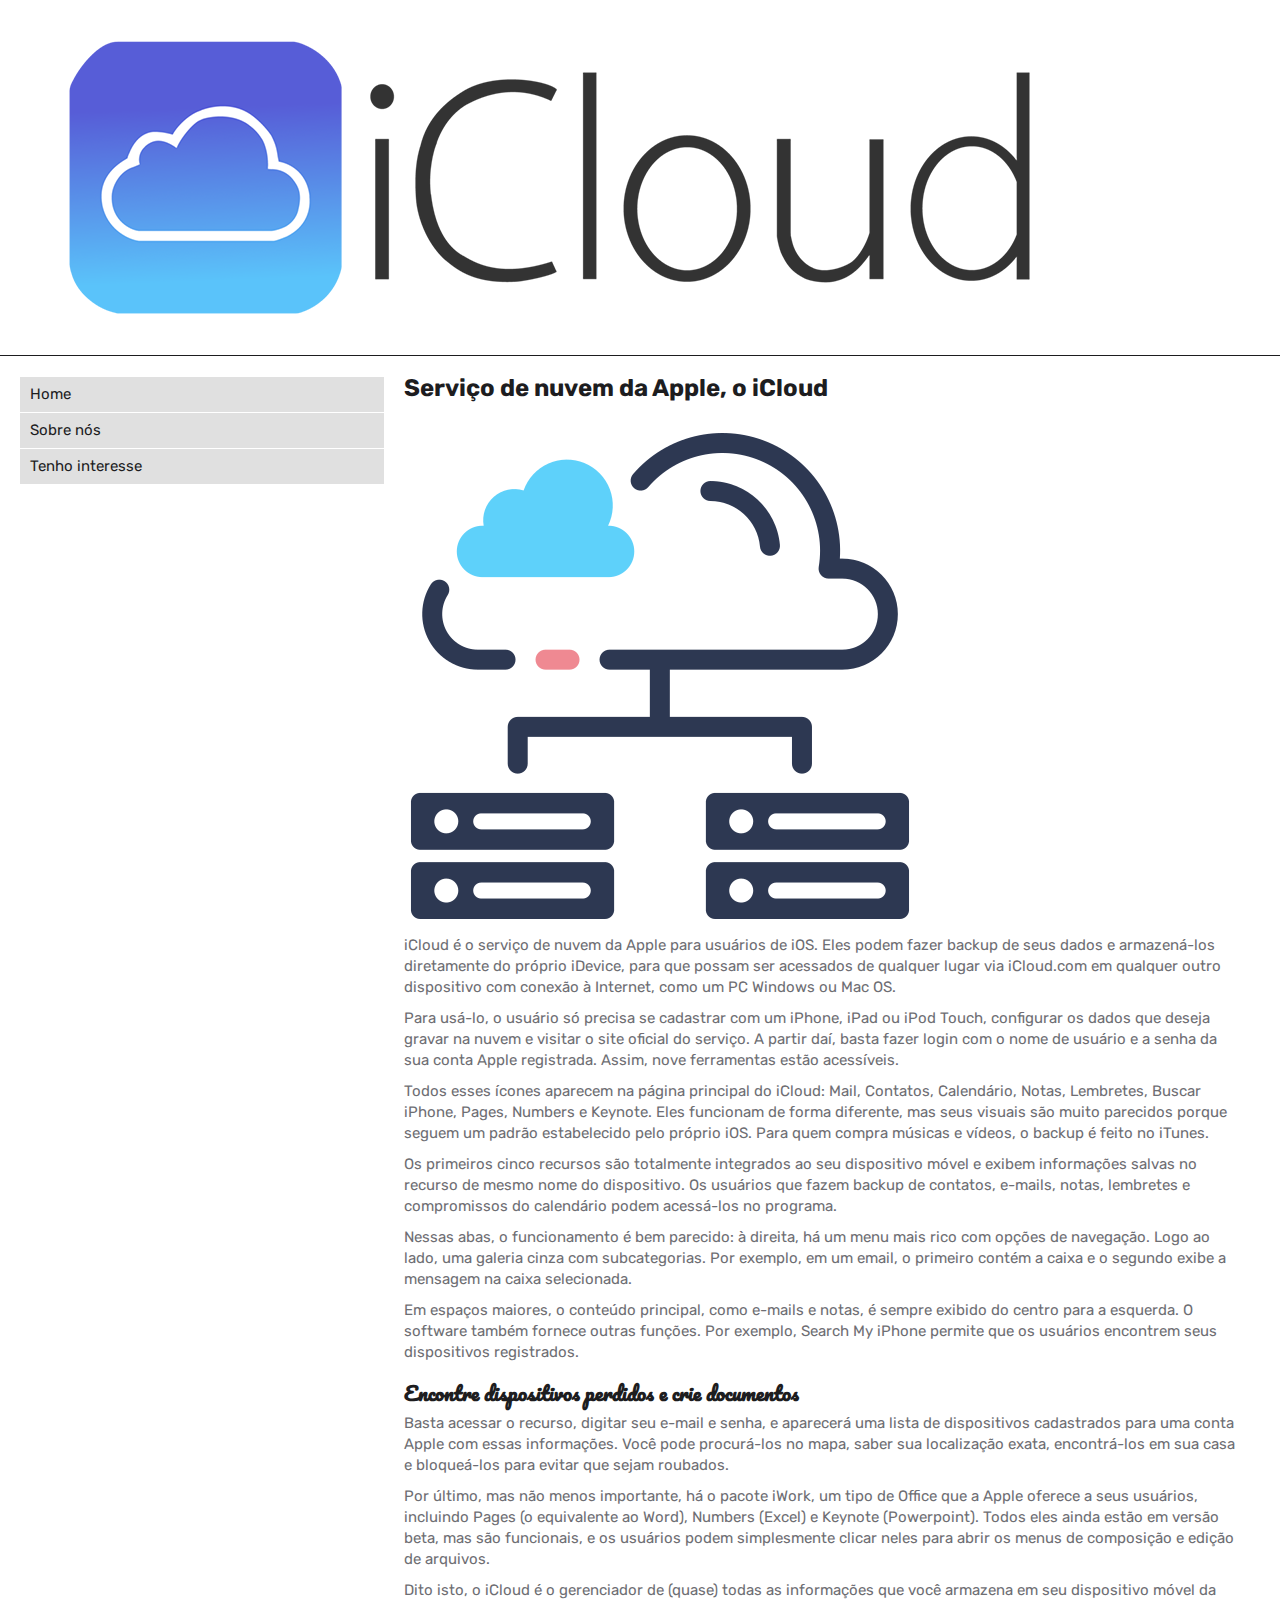
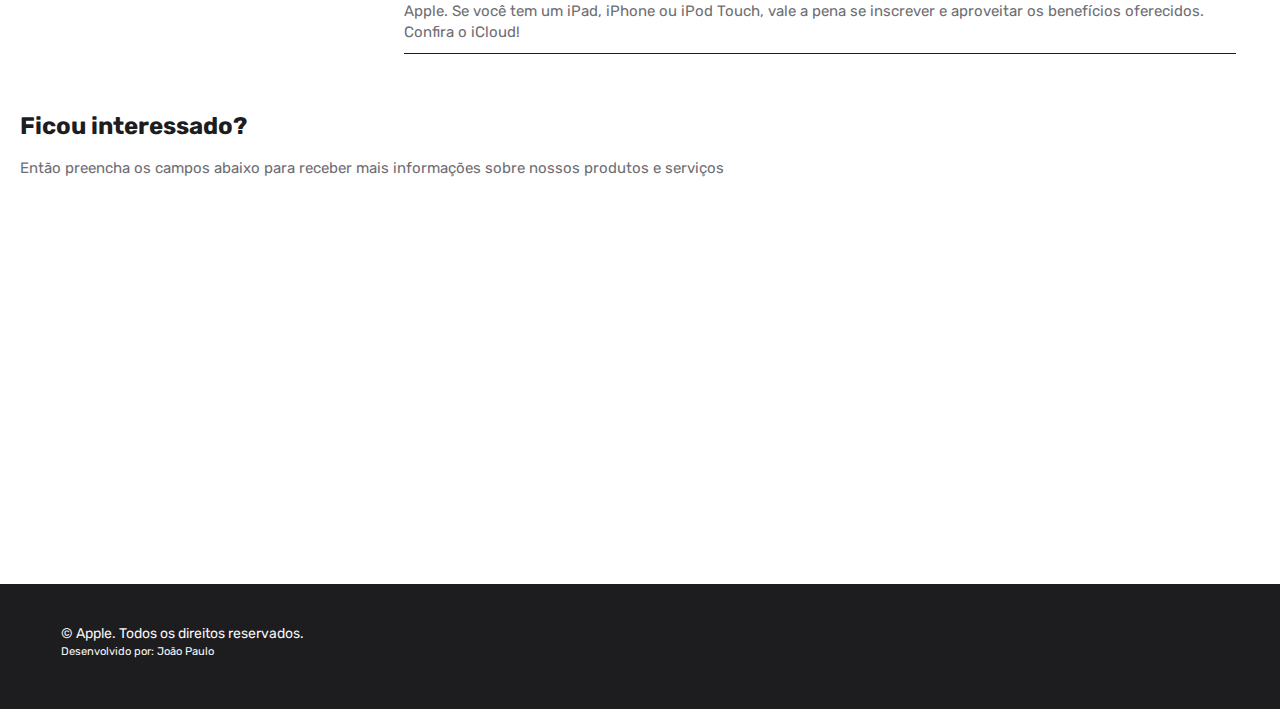
<file: index.html>
<!DOCTYPE html>
<html lang="en">
<head>
    <meta charset="UTF-8">
    <meta http-equiv="X-UA-Compatible" content="IE=edge">
    <meta name="viewport" content="width=device-width, initial-scale=1.0">
    <link rel="stylesheet" href="./CSS/reset.css">
    <link rel="stylesheet" href="./CSS/styles.css">
    <link rel="shortcut icon" href="./Imagens/pngwing.com.png">
    <link rel="preconnect" href="https://fonts.googleapis.com">
    <link rel="preconnect" href="https://fonts.gstatic.com" crossorigin>
    <link href="https://fonts.googleapis.com/css2?family=Pacifico&family=Rubik&display=swap" rel="stylesheet">
    <title>iCloud</title>
</head>
<body> 

    <div class="main-container">
        <header>
            <div class="container">
                <img class="logo" src="./Imagens/logo reta.png" alt="iCloud">
            </div>
        </header>
        <section>
            <nav>
                <ul>
                    <li><a href="#">Home</a></li>
                    <li><a href="#">Sobre nós</a></li>
                    <li><a href="#">Tenho interesse</a></li>
                </ul>
            </nav>
            <article>
                <div class="article">
                    <h1>Serviço de nuvem da Apple, o iCloud</h1>

                    <img src="./Imagens/big-data.png" alt="Serviço de nuvem da Apple, o iCloud">

                    <p>iCloud é o serviço de nuvem da Apple para usuários de iOS. Eles podem fazer backup de seus dados e armazená-los diretamente do próprio iDevice, para que possam ser acessados ​​de qualquer lugar via iCloud.com em qualquer outro dispositivo com conexão à Internet, como um PC Windows ou Mac OS.</p>
                    <p>Para usá-lo, o usuário só precisa se cadastrar com um iPhone, iPad ou iPod Touch, configurar os dados que deseja gravar na nuvem e visitar o site oficial do serviço. A partir daí, basta fazer login com o nome de usuário e a senha da sua conta Apple registrada. Assim, nove ferramentas estão acessíveis.</p>
                    <p>Todos esses ícones aparecem na página principal do iCloud: Mail, Contatos, Calendário, Notas, Lembretes, Buscar iPhone, Pages, Numbers e Keynote. Eles funcionam de forma diferente, mas seus visuais são muito parecidos porque seguem um padrão estabelecido pelo próprio iOS. Para quem compra músicas e vídeos, o backup é feito no iTunes.</p>
                    <p>Os primeiros cinco recursos são totalmente integrados ao seu dispositivo móvel e exibem informações salvas no recurso de mesmo nome do dispositivo. Os usuários que fazem backup de contatos, e-mails, notas, lembretes e compromissos do calendário podem acessá-los no programa.</p>
                    <p>Nessas abas, o funcionamento é bem parecido: à direita, há um menu mais rico com opções de navegação. Logo ao lado, uma galeria cinza com subcategorias. Por exemplo, em um email, o primeiro contém a caixa e o segundo exibe a mensagem na caixa selecionada.</p>
                    <p>Em espaços maiores, o conteúdo principal, como e-mails e notas, é sempre exibido do centro para a esquerda. O software também fornece outras funções. Por exemplo, Search My iPhone permite que os usuários encontrem seus dispositivos registrados.</p>

                    <h2>Encontre dispositivos perdidos e crie documentos</h2>
                    <p>Basta acessar o recurso, digitar seu e-mail e senha, e aparecerá uma lista de dispositivos cadastrados para uma conta Apple com essas informações. Você pode procurá-los no mapa, saber sua localização exata, encontrá-los em sua casa e bloqueá-los para evitar que sejam roubados.</p>
                    <p>Por último, mas não menos importante, há o pacote iWork, um tipo de Office que a Apple oferece a seus usuários, incluindo Pages (o equivalente ao Word), Numbers (Excel) e Keynote (Powerpoint). Todos eles ainda estão em versão beta, mas são funcionais, e os usuários podem simplesmente clicar neles para abrir os menus de composição e edição de arquivos.</p>
                    <p>Dito isto, o iCloud é o gerenciador de (quase) todas as informações que você armazena em seu dispositivo móvel da Apple. Se você tem um iPad, iPhone ou iPod Touch, vale a pena se inscrever e aproveitar os benefícios oferecidos. Confira o iCloud!</p>
                </div>
                
            </article>
            <article id="tenho-interesse">
                <h1>Ficou interessado?</h1>
                <p>Então preencha os campos abaixo para receber mais informações sobre nossos produtos e serviços</p>

                <div class="cognito">
                    <script src="https://www.cognitoforms.com/f/seamless.js" data-key="LplojJIHJkK9z8yzWycfDQ" data-form="1"></script>
                </div>
            </article>
        </section>
        <footer>
            <div class="container">
                <p>&copy; Apple. Todos os direitos reservados.
            <small>Desenvolvido por: João Paulo</small></p>
            </div>
        </footer>
    </div>
</body>
</html>
</file>
<file: CSS/styles.css>
html {
    font-size: 62.5%;
}

body {
    background-color: #f5f5f5;
    font-family: 'Rubik', sans-serif;
}

.main-container {
    display: block;
    width: 100vw;
    margin: 0 auto;
}

.container {
    display: flex;
    padding: 20px;
    max-width: 100%;
    margin: 0 auto;
    max-width: 1198px;
}

header {
    background: #fff;
    display: block;
    float: left;
    padding: 20px;
    width: 100%;
    border-bottom: 1px solid #1d1d1f;
}

.logo {
    display: flex;
    justify-content: center;
}

h1{
    font-size: 2.4rem;
    color: #1d1d1f;
    margin-bottom: 20px;
}

h2 {
    font-size: 2rem;
    font-family: 'Pacifico', cursive;
    color: #1d1d1f;
    margin-bottom: 10px;
    margin-top: 20px;
}

p {
    margin-bottom: 10px;
    line-height: 1.4;
}

img {
    max-width: 100%;
    height: auto;
}

section {
    background-color: #fff;
    display: block;
    float: left;
    width: 100%;
    font-size: 1.5rem;
    padding: 20px;
}

section nav {
    display: block;
    float: left;
    width: 30%;
}

nav li {
    background-color: #e0e0e0;
    margin: 1px 20px 1px 0;
    padding: 10px;
}

nav li:hover {
    background-color: #949494;
}

nav a {
    text-decoration: none;
    color: #1d1d1f;
}

nav a:hover {
    color: #73737b;
}

section article {
    display: block;
    float: left;
    width: 65%;
    color: #6e6e73;
}

.article {
    border-bottom: 1px solid #1d1d1f;
}

footer {
    background-color: #1d1d1f;
    color: #f5f5f5;
    font-size: 1.4rem;
    display: block;
    float: left;
    padding: 20px;
    width: 100%;
}

footer small {
    font-size: 80%;
    display: block;
}

.cognito {
    height: 375px !important;
    overflow: hidden !important;
}

#tenho-interesse {
    padding-top: 60px;
}

@media (max-width: 425px) {
    section nav,
    section article {
        width: 100%;
    }
}

.container {
    padding-left: 1%;
    padding-right: 1%;
}
</file>
